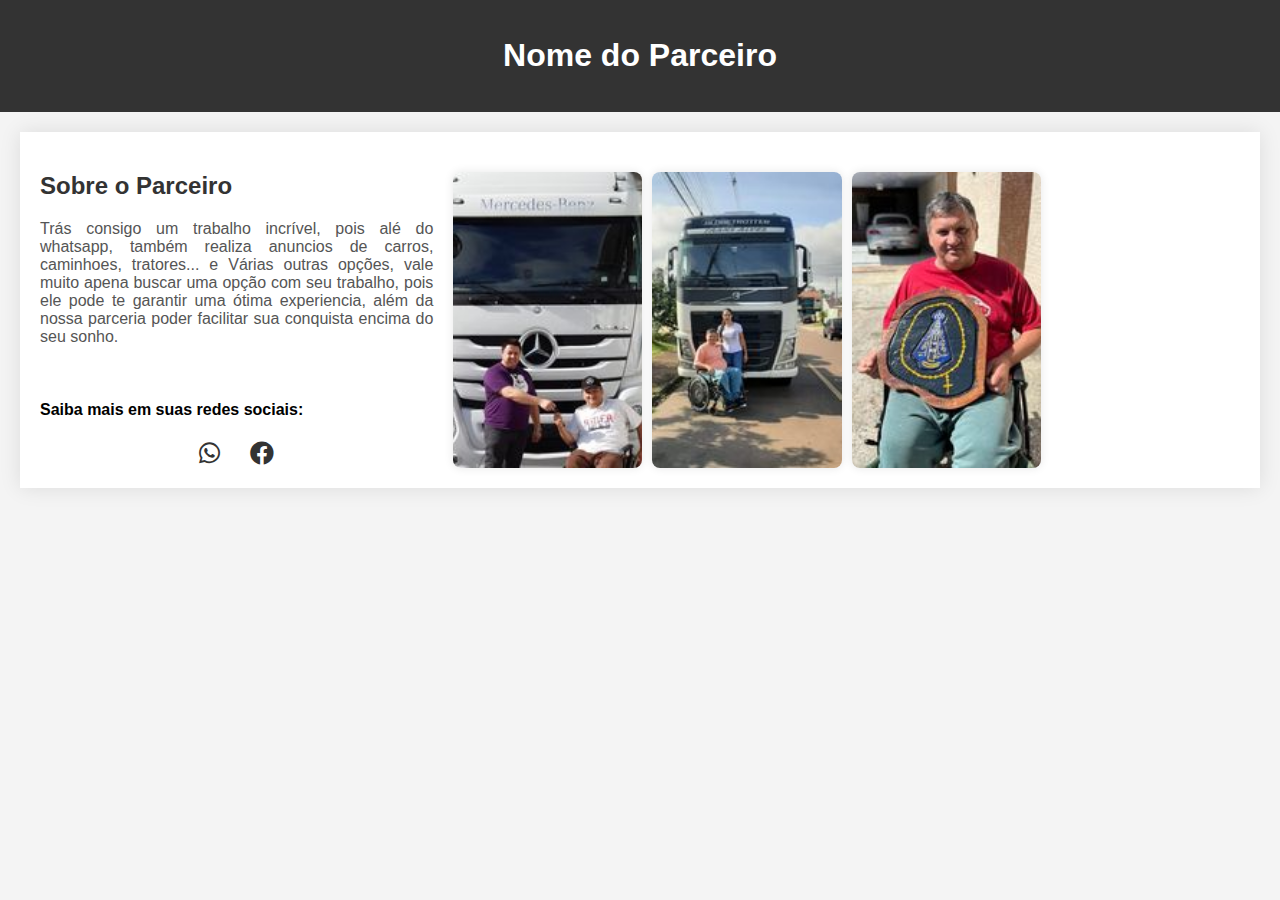
<file: parceiro1.html>
<!DOCTYPE html>
<html lang="pt-br">
<head>
    <meta charset="UTF-8">
    <meta name="viewport" content="width=device-width, initial-scale=1.0">
    <link rel="icon" href="financa.png" type="image/x-icon">
<link rel="shortcut icon" href="/caminho/para/o/favicon.ico" type="image/x-icon">
    <title>Parceiro</title>
    <!-- Inclua o link para o Font Awesome -->
    <link rel="stylesheet" href="https://cdnjs.cloudflare.com/ajax/libs/font-awesome/5.15.4/css/all.min.css">
    <style>
        body {
            font-family: 'Arial', sans-serif;
            margin: 0;
            padding: 0;
            box-sizing: border-box;
            background-color: #f4f4f4;
        }

        header {
            background-color: #333;
            color: #fff;
            text-align: center;
            padding: 1em;
        }

        main {
            display: grid;
            grid-template-columns: 1fr 2fr;
            gap: 20px;
            max-width: 1200px;
            margin: 20px auto;
            padding: 20px;
            background-color: #fff;
            box-shadow: 0 0 20px rgba(0, 0, 0, 0.1);
        }

        .partner-info {
            text-align: justify;
        }

        .partner-info h2 {
            color: #333;
        }

        .partner-info p {
            color: #555;
        }

        .contact-icons {
            display: flex;
            justify-content: center;
            margin-top: 20px;
        }

        .contact-icons a {
            margin: 0 15px;
            text-decoration: none;
            color: #333;
            font-size: 24px;
            transition: color 0.3s ease-in-out;
        }

        .contact-icons a:hover {
            color: #007bff;
        }

        .partner-photos {
            display: grid;
            grid-template-columns: repeat(auto-fill, minmax(150px, 1fr));
            gap: 10px;
            justify-content: center;
            margin-top: 20px;
        }

        .partner-photos img {
            width: 100%;
            height: 100%;
            object-fit: cover;
            border-radius: 8px;
            box-shadow: 0 0 10px rgba(0, 0, 0, 0.1);
            transition: transform 0.3s ease-in-out;
        }

        .partner-photos img:hover {
            transform: scale(1.1);
        }
    </style>
</head>
<body>

    <header>
        <h1>Nome do Parceiro</h1>
    </header>

    <main>
        <div class="partner-info">
            <h2>Sobre o Parceiro</h2>
            <p>
                Trás consigo um trabalho incrível, pois alé do whatsapp, também realiza anuncios de carros, caminhoes, tratores... e Várias outras opções, vale muito apena buscar uma opção com seu trabalho, pois ele pode te garantir uma ótima experiencia, além da nossa parceria poder facilitar sua conquista encima do seu sonho.
            </p>
            <br>
            <h4>Saiba mais em suas redes sociais:</h4>

            <div class="contact-icons">
                <a href="https://api.whatsapp.com/send?phone=5541997311717" target="_blank" title="WhatsApp">
                    <i class="fab fa-whatsapp"></i>
                </a>
                <a href="https://www.facebook.com/decio.alves.1" target="_blank" title="Facebook">
                    <i class="fab fa-facebook"></i>
                </a>
            </div>
        </div>

        <div class="partner-photos">
            <img src="parceiro1.jpg" alt="Foto 1">
            <img src="parceiro2.jpg" alt="Foto 2">
            <img src="parceiro3.jpg" alt="Foto 2">
            <!-- Adicione mais imagens conforme necessário -->
        </div>
    </main>

</body>
</html>
</file>
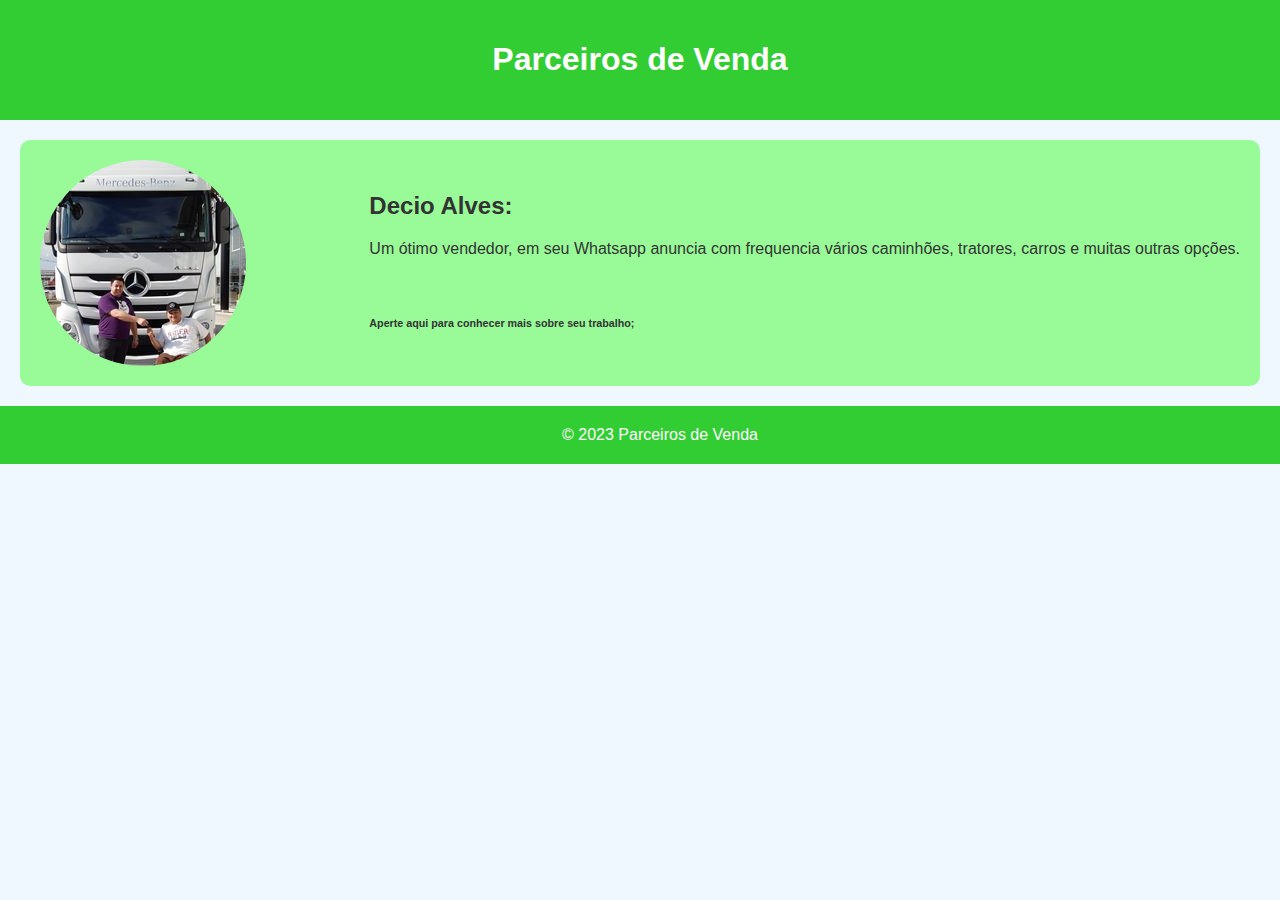
<file: parceiros.html>
<!DOCTYPE html>
<html lang="en">
<head>
    <meta charset="UTF-8">
    <meta name="viewport" content="width=device-width, initial-scale=1.0">
    <link rel="icon" href="financa.png" type="image/x-icon">
<link rel="shortcut icon" href="/caminho/para/o/favicon.ico" type="image/x-icon">
    <title>Parceiros de Venda</title>
    <link rel="stylesheet" href="https://cdnjs.cloudflare.com/ajax/libs/font-awesome/6.0.0-beta3/css/all.min.css">
    <style>
        body {
            font-family: 'Arial', sans-serif;
            margin: 0;
            padding: 0;
            background-color: #f0f8ff;
            color: #333;
        }

        header {
            text-align: center;
            padding: 20px;
            background-color: #32cd32;
            color: #fff;
        }

        section {
            position: relative;
            margin: 20px;
            padding: 20px;
            background-color: #98fb98;
            border-radius: 10px;
            cursor: pointer;
            transition: background-color 0.3s ease-in-out;
        }

        section:hover {
            background-color: #6b8e23;
        }

        .partner-info {
            display: flex;
            align-items: center;
            justify-content: space-between;
        }

        .partner-info img {
            max-width: 100%;
            border-radius: 50%;
            margin-right: 20px;
        }

        .overlay {
            position: absolute;
            top: 0;
            left: 0;
            width: 100%;
            height: 100%;
            background: rgba(0, 0, 0, 0.7);
            color: #fff;
            display: flex;
            align-items: center;
            justify-content: center;
            opacity: 0;
            transition: opacity 0.3s ease-in-out;
        }

        .overlay i {
            font-size: 3em;
        }

        section:hover .overlay {
            opacity: 1;
        }

        footer {
            text-align: center;
            padding: 20px;
            background-color: #32cd32;
            color: #fff;
            bottom: 0;
            width: 100%;
        }
    </style>
</head>
<body>

    <header>
        <h1>Parceiros de Venda</h1>
    </header>

    <section onclick="window.location.href='parceiro1.html'">
        <div class="partner-info">
            <img src="parceiro1.jpg" alt="Parceiro 1">
            <div>
                <h2>Decio Alves:</h2>
                <p>Um ótimo vendedor, em seu Whatsapp anuncia com frequencia vários caminhões, tratores, carros e muitas outras opções.</p>
                <br>
                <h6>Aperte aqui para conhecer mais sobre seu trabalho;</h6>
            </div>
        </div>
        <div class="overlay">
            <i class="fas fa-search"></i>
        </div>
    </section>

    <!-- Adicione mais seções conforme necessário -->

    <footer>
        &copy; 2023 Parceiros de Venda
    </footer>

    <script src="https://code.jquery.com/jquery-3.6.4.min.js"></script>
    <script>
        $(document).ready(function () {
            // Adiciona ícones animados nas sobreposições
            $(".overlay").hover(
                function () {
                    $(this).find("i").addClass("fa-spin");
                },
                function () {
                    $(this).find("i").removeClass("fa-spin");
                }
            );
        });
    </script>
</body>
</html>
</file>
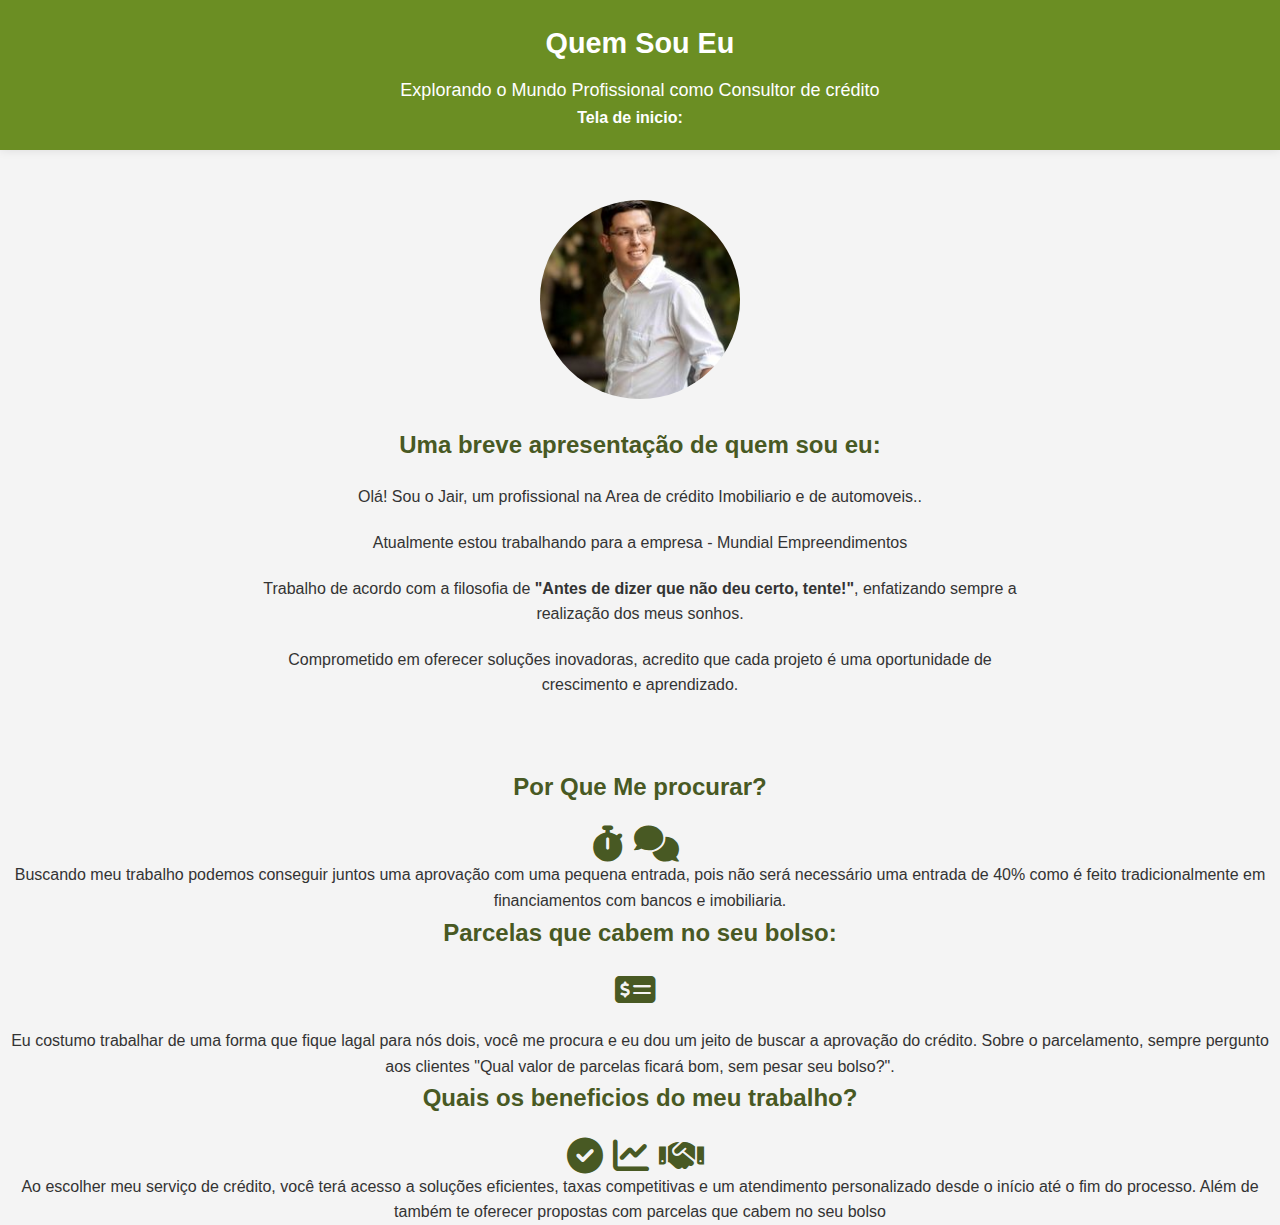
<file: sobre.html>
<!DOCTYPE html>
<html lang="pt-br">
<head>
    <meta charset="UTF-8">
    <meta name="viewport" content="width=device-width, initial-scale=1.0">
    <link rel="stylesheet" href="styles.css">
    <link rel="stylesheet" href="https://cdnjs.cloudflare.com/ajax/libs/font-awesome/6.0.0-beta3/css/all.min.css">
    <link rel="icon" href="financa.png" type="image/x-icon">
<link rel="shortcut icon" href="/caminho/para/o/favicon.ico" type="image/x-icon">
    <style>
        body {
            font-family: 'Arial', sans-serif;
            margin: 0;
            padding: 0;
            background-color: #f4f4f4;
            color: #333;
        }

        header {
            background-color: #6b8e23;
            color: #fff;
            text-align: center;
            padding: 20px 0;
        }

        nav ul {
    list-style: none;
}

nav ul li {
    display: inline;
    margin-right: 20px;
}

nav a {
    text-decoration: none;
    color: #fff;
    font-weight: bold;
    transition: color 0.3s ease;
}

nav a:hover {
    color: gray;
}

        #intro {
            text-align: center;
            padding: 50px 20px;
            max-width: 800px;
            margin: 0 auto;
        }

        #intro img {
            border-radius: 50%;
            max-width: 200px;
            height: auto;
            margin-bottom: 20px;
        }

        #intro h2 {
            color: #485923;
        }

        #intro p {
            margin: 20px 0;
            line-height: 1.6;
        }

        .gallery {
            display: flex;
            justify-content: space-around;
            flex-wrap: wrap;
            margin: 20px 0;
        }

        .gallery img {
            border-radius: 10px;
            margin: 10px;
            max-width: 300px;
            height: auto;
        }

        .icon {
            font-size: 36px;
            margin-right: 10px;
            color: #485923;
        }

        .icon-container {
            display: flex;
            justify-content: center;
            margin-top: 20px;
        }
    </style>
    <title>Quem Sou Eu</title>
</head>
<body>

    <header>
        <h1 style="margin-bottom: 10px;">Quem Sou Eu</h1>
        <p style="font-size: 18px;">Explorando o Mundo Profissional como Consultor de crédito</p>
        <nav>
                <ul>
                    <li><a href="index.html" target="_blank">Tela de inicio:</a></li>
                </ul>
            </nav>
    </header>

    <section id="intro">
        <img src="eu1.jpg" alt="Minha Foto">
        <h2>Uma breve apresentação de quem sou eu:</h2>
        <p>Olá! Sou o Jair, um profissional na Area de crédito Imobiliario e de automoveis..</p>
        <p>Atualmente estou trabalhando para a empresa - Mundial Empreendimentos</p>
        <p>Trabalho de acordo com a filosofia de <b>"Antes de dizer que não deu certo, tente!"</b>, enfatizando sempre a realização dos meus sonhos.</p>
        <p>Comprometido em oferecer soluções inovadoras, acredito que cada projeto é uma oportunidade de crescimento e aprendizado.</p>
    </section>

    <section id="before-realtor">
        <h2 style="text-align: center; color: #485923; margin-bottom: 20px;">Por Que Me procurar?</h2>
        <div class="icon-container">
            <i class="icon fas fa-stopwatch"></i>
            <i class="icon fas fa-comments"></i>
        </div>
        <p style="text-align: center;">Buscando meu trabalho podemos conseguir juntos uma aprovação com uma pequena entrada, pois não será necessário uma entrada de 40% como é feito tradicionalmente em financiamentos com bancos e imobiliaria.</p>
    </section>

    <section id="credit-options">
        <h2 style="text-align: center; color: #485923; margin-bottom: 20px;">Parcelas que cabem no seu bolso:</h2>
        <div class="gallery">
            <i class="icon fas fa-money-check-alt"></i>
        </div>
        <p style="text-align: center;">Eu costumo trabalhar de uma forma que fique lagal para nós dois, você me procura e eu dou um jeito de buscar a aprovação do crédito. Sobre o parcelamento, sempre pergunto aos clientes "Qual valor de parcelas ficará bom, sem pesar seu bolso?".</p>
    </section>

    <section id="why-choose">
        <h2 style="text-align: center; color: #485923; margin-bottom: 20px;">Quais os beneficios do meu trabalho?</h2>
        <div class="icon-container">
            <i class="icon fas fa-check-circle"></i>
            <i class="icon fas fa-chart-line"></i>
            <i class="icon fas fa-handshake"></i>
        </div>
        <p style="text-align: center;">Ao escolher meu serviço de crédito, você terá acesso a soluções eficientes, taxas competitivas e um atendimento personalizado desde o início até o fim do processo. Além de também te oferecer propostas com parcelas que cabem no seu bolso</p>
    </section>

</body>
</html>
</file>
<file: styles.css>
/* Reset de estilos para garantir uma base consistente */
* {
    margin: 0;
    padding: 0;
    box-sizing: border-box;
}

body {
    font-family: 'Arial', sans-serif;
    line-height: 1.6;
    color: #333;
    background-color: #f4f4f4;
}

.container {
    width: 80%;
    margin: 0 auto;
}

/* Header */
header {
    background-color: #32cd32;
    box-shadow: 0 0 10px rgba(0, 0, 0, 0.1);
    width: 100%;
    top: 0;
    z-index: 1000;
}

header h1 {
    font-size: 1.8em;
    color: #fff;
}

nav ul {
    list-style: none;
}

nav ul li {
    display: inline;
    margin-right: 20px;
}

nav a {
    text-decoration: none;
    color: #fff;
    font-weight: bold;
    transition: color 0.3s ease;
}

nav a:hover {
    color: #6b8e23;
}

.video-bg {
    position: absolute;
    top: 0;
    left: 0;
    width: 100%; /* Largura ocupando toda a largura disponível */
    height: auto; /* Altura automática para manter a proporção original */
    object-fit: cover; /* Cobrir o contêiner mantendo a proporção */
    border: 3px solid #32cd32; /* Adiciona uma borda de 5 pixels, cor branca neste exemplo */
    border-radius: 22px;
}


#hero-section {
    position: relative; /* Garante que o conteúdo sobreposto fique sobre o vídeo */
    color: #333; /* Cor do texto para melhor contraste */
    padding: 50px 0;
    text-align: center;
}

#hero-section h2 {
    font-size: 2.5em;
    margin-bottom: 20px;
}

#hero-section p {
    font-size: 1.2em;
}


#cta-button {
    display: inline-block;
    padding: 15px 30px;
    font-size: 1.2em;
    font-weight: bold;
    text-decoration: none;
    color: #fff;
    background-color: #3498db;
    border-radius: 5px;
    transition: background-color 0.3s ease;
}

#cta-button:hover {
    background-color: #2980b9;
}

/* About Section */
#about-section,
#how-it-works-section,
#features-section,
#advantages-section,
#testimonial-section,
#showcase-section,
#contact-section,
#social-media {
    padding: 80px 0;
}

#about-section h2,
#how-it-works-section h2,
#features-section h2,
#advantages-section h2,
#testimonial-section h2,
#showcase-section h2,
#contact-section h2,
#social-media h2 {
    font-size: 2em;
    margin-bottom: 30px;
    color: #333;
}

#about-section p,
#how-it-works-section p,
#features-section p,
#advantages-section p,
#testimonial-section p,
#showcase-section p,
#contact-section p,
#social-media p {
    font-size: 1.2em;
    line-height: 1.6;
    color: #555;
    margin-bottom: 30px;
}

/* Feature Section */
.feature {
    text-align: center;
}

.feature i {
    font-size: 3em;
    color: #485923;
    margin-bottom: 20px;
}

.feature h3 {
    font-size: 1.5em;
    margin-bottom: 10px;
    color: #333;
}

/* How It Works Section (Ordered List) */
#how-it-works-section ol {
    font-size: 1.2em;
    line-height: 1.6;
    color: #555;
    margin-bottom: 30px;
}

#how-it-works-section ol li {
    margin-bottom: 15px;
}

/* Advantages Section */
.advantage {
    text-align: center;
}

.advantage i {
    font-size: 3em;
    color: #485923;
    margin-bottom: 20px;
}

.advantage p {
    font-size: 1.2em;
    line-height: 1.6;
    color: #555;
    margin-bottom: 30px;
}

/* Testimonial Section */
#testimonial-section {
    text-align: center;
}

.testimonial {
    background-color: #fff;
    padding: 20px;
    border-radius: 5px;
    box-shadow: 0 0 10px rgba(0, 0, 0, 0.1);
    margin-bottom: 30px;
}

/* Showcase Section */
#showcase-section img {
    max-width: 100%;
    height: auto;
    border-radius: 5px;
    margin-bottom: 20px;
    box-shadow: 0 0 10px rgba(0, 0, 0, 0.1);
}

/* Contact Section */
#contact-section label {
    display: block;
    font-size: 1.2em;
    margin-bottom: 5px;
    color: #333;
}

#contact-section input,
#contact-section select,
#contact-section button {
    width: 100%;
    padding: 10px;
    margin-bottom: 20px;
    font-size: 1em;
}

#contact-section button {
    background-color: #3498db;
    color: #fff;
    font-weight: bold;
    border: none;
    border-radius: 5px;
    cursor: pointer;
    transition: background-color 0.3s ease;
}

#contact-section button:hover {
    background-color: #2980b9;
}

/* Social Media Section */
#social-media a {
    display: inline-block;
    font-size: 2em;
    margin-right: 20px;
    color: #485923;
    transition: color 0.3s ease;
}

#social-media a:hover {
    color: #2980b9;
}

/* Footer */
footer {
    text-align: center;
    padding: 20px 0;
    background-color: #485923;
    color: #fff;
}

/* Responsive Design */
@media (max-width: 768px) {
    #hero-section h1 {
        font-size: 2.5em;
    }

    #hero-section p {
        font-size: 1em;
    }

    #cta-button {
        font-size: 1em;
        padding: 12px 20px;
    }

    #about-section h2,
    #how-it-works-section h2,
    #features-section h2,
    #advantages-section h2,
    #testimonial-section h2,
    #showcase-section h2,
    #contact-section h2,
    #social-media h2 {
        font-size: 1.8em;
    }

    #about-section p,
    #how-it-works-section p,
    #features-section p,
    #advantages-section p,
    #testimonial-section p,
    #showcase-section p,
    #contact-section p,
    #social-media p {
        font-size: 1em;
    }

    .feature i,
    .advantage i {
        font-size: 2.5em;
    }

    .feature h3,
    .advantage h3 {
        font-size: 1.2em;
    }

    #how-it-works-section ol {
        font-size: 1em;
    }

    .advantage p {
        font-size: 1em;
    }

    #testimonial-section .testimonial {
        padding: 10px;
    }

    #showcase-section img {
        margin-bottom: 10px;
    }

    #contact-section label {
        font-size: 1em;
    }

    #contact-section input,
    #contact-section select,
    #contact-section button {
        font-size: 0.9em;
    }

    #contact-section button {
        padding: 10px;
    }

    #social-media a {
        font-size: 1.5em;
    }
}

.whatsapp-bubble {
            position: fixed;
            bottom: 20px;
            right: 20px;
            background-color: #25d366;
            color: #485923;
            border-radius: 50%;
            padding: 10px;
            font-size: 24px;
            box-shadow: 0px 2px 10px rgba(0, 0, 0, 0.1);
            transition: background-color 0.3s ease;
            z-index: 1000;
        }

        .whatsapp-bubble:hover {
            background-color: #128C7E;
        }
</file>
